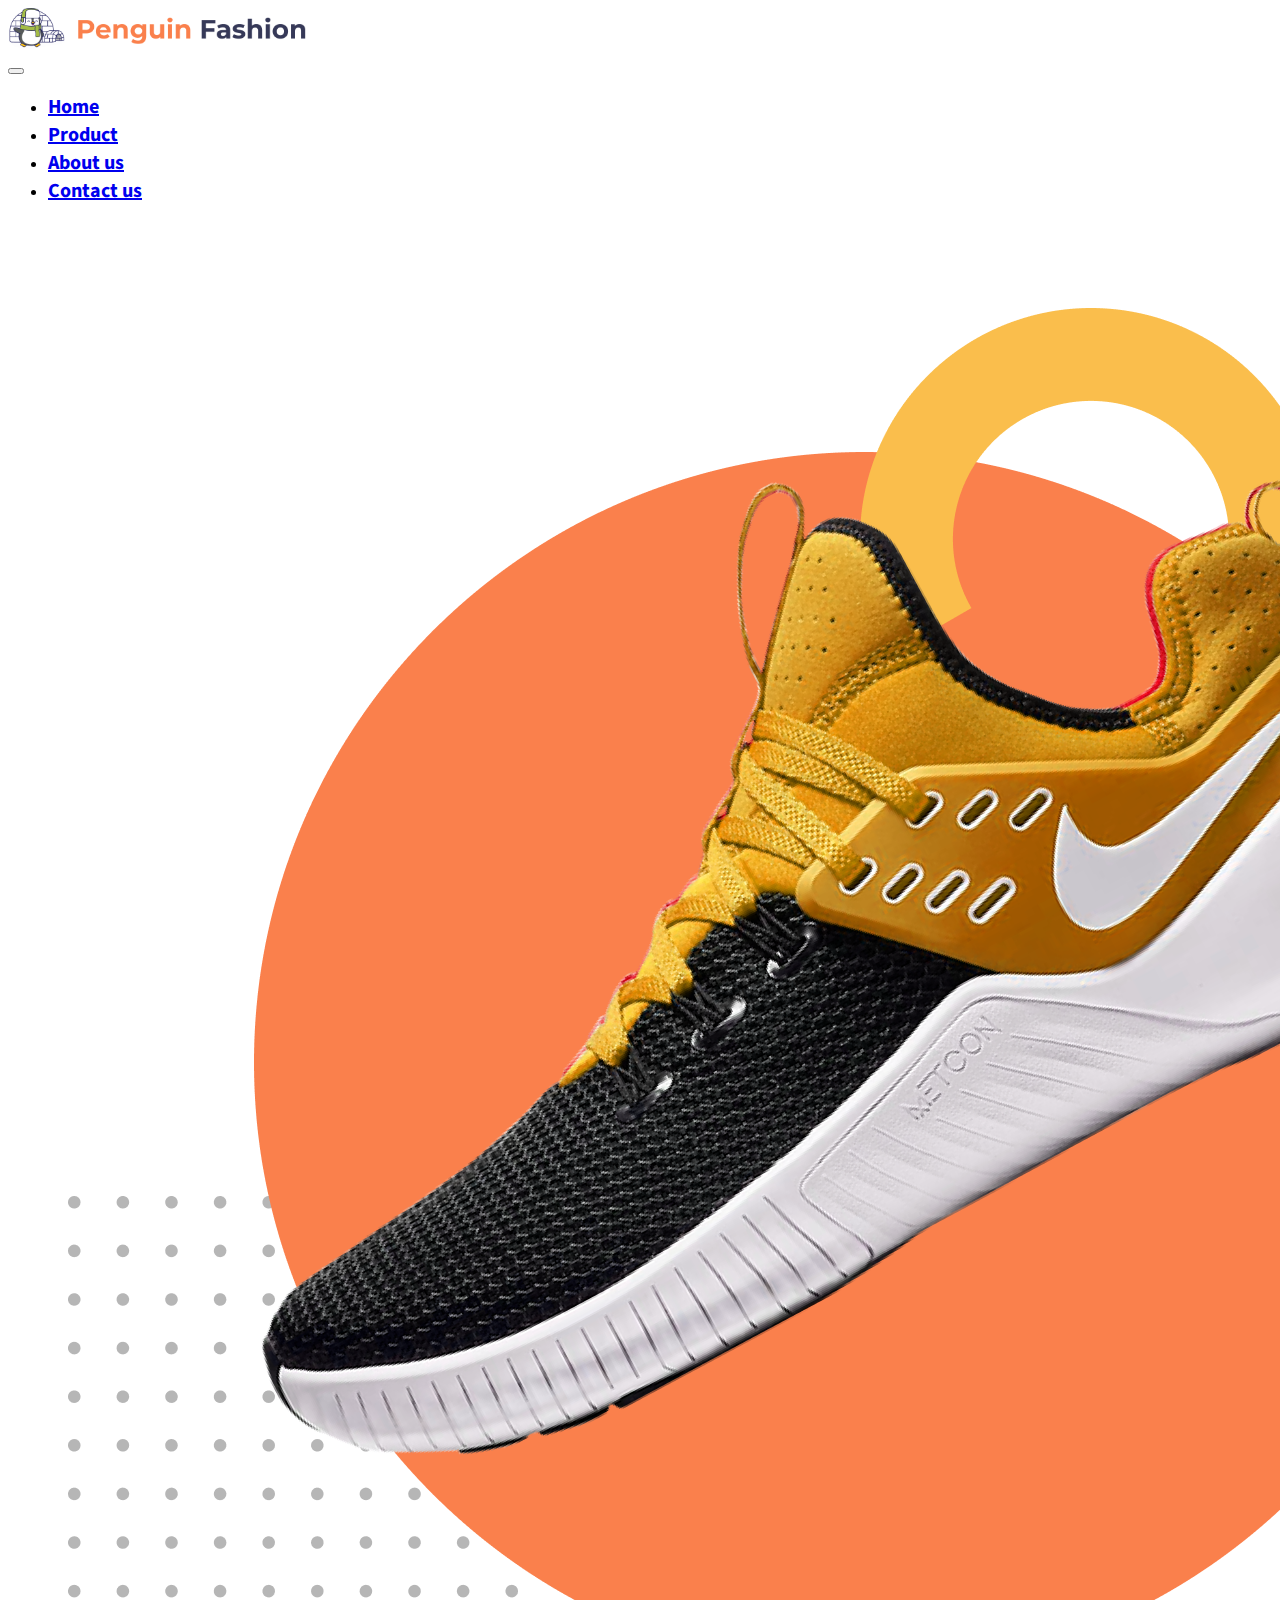
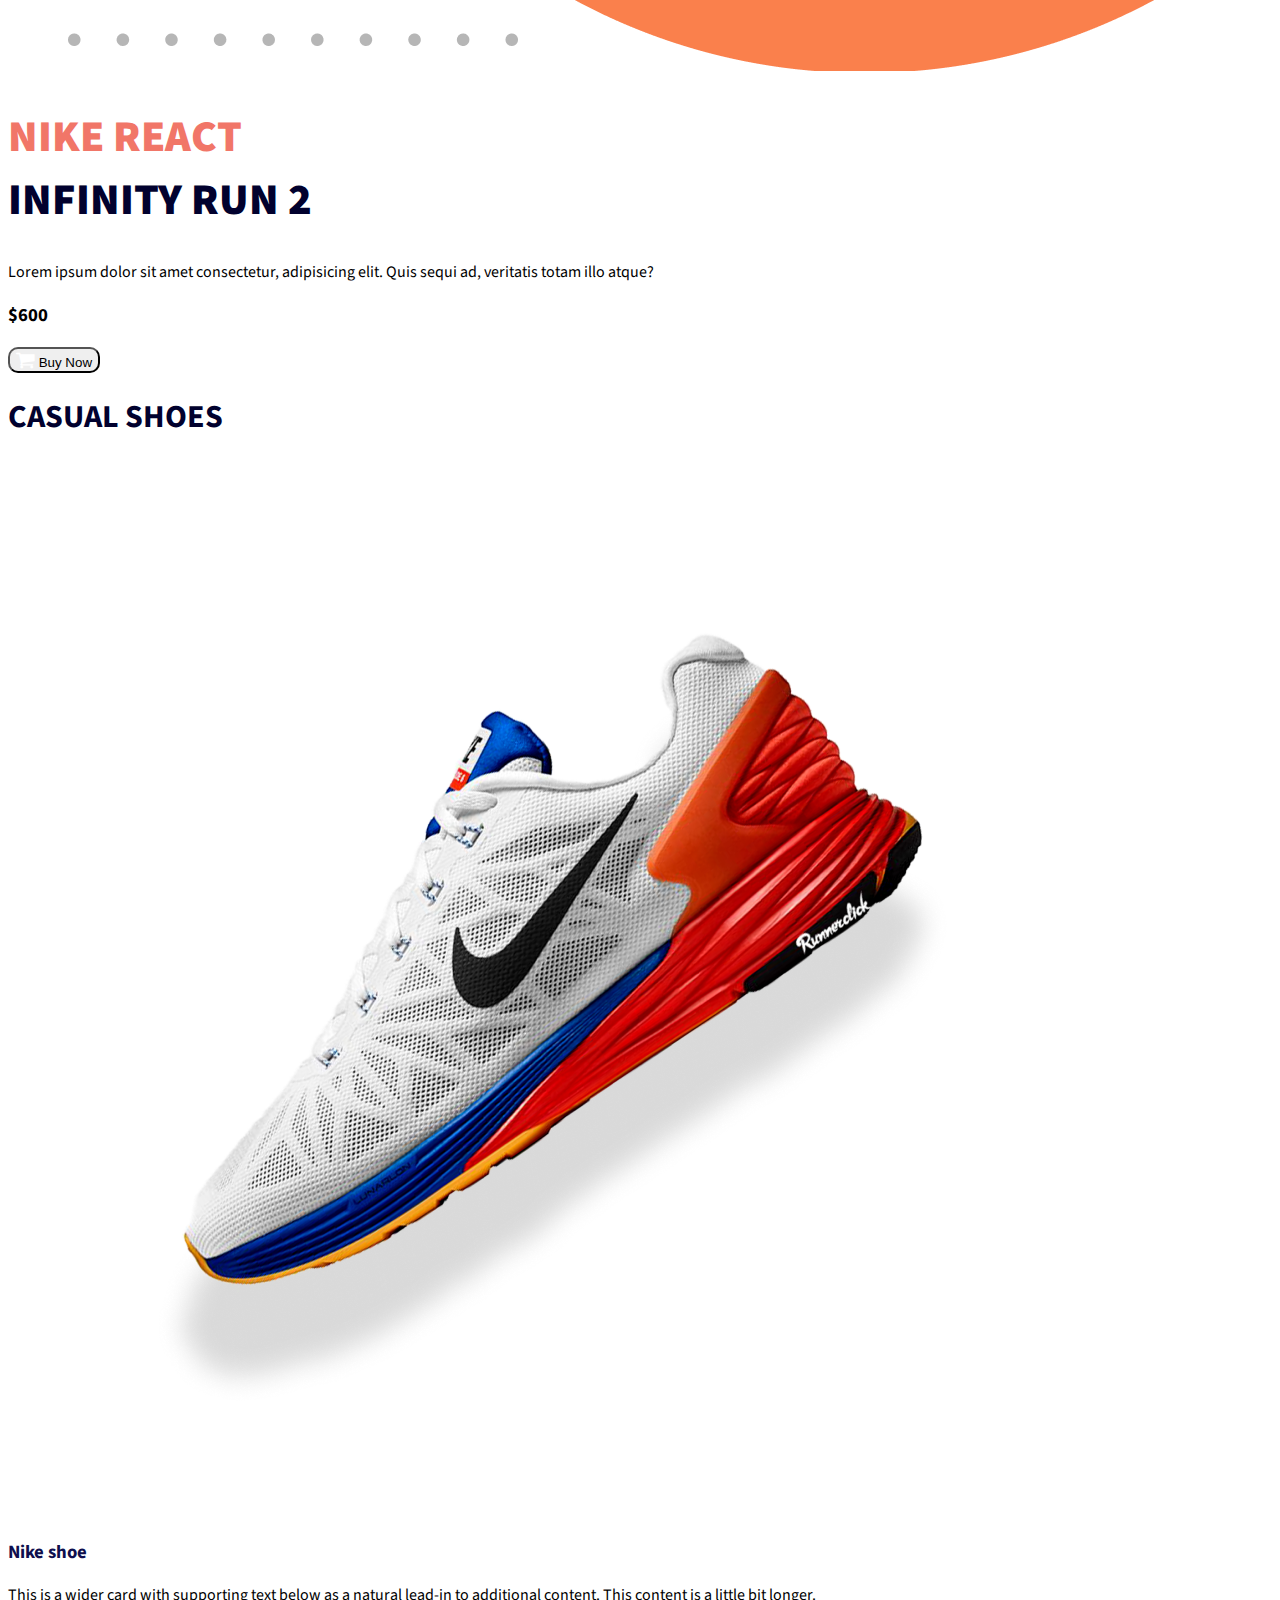
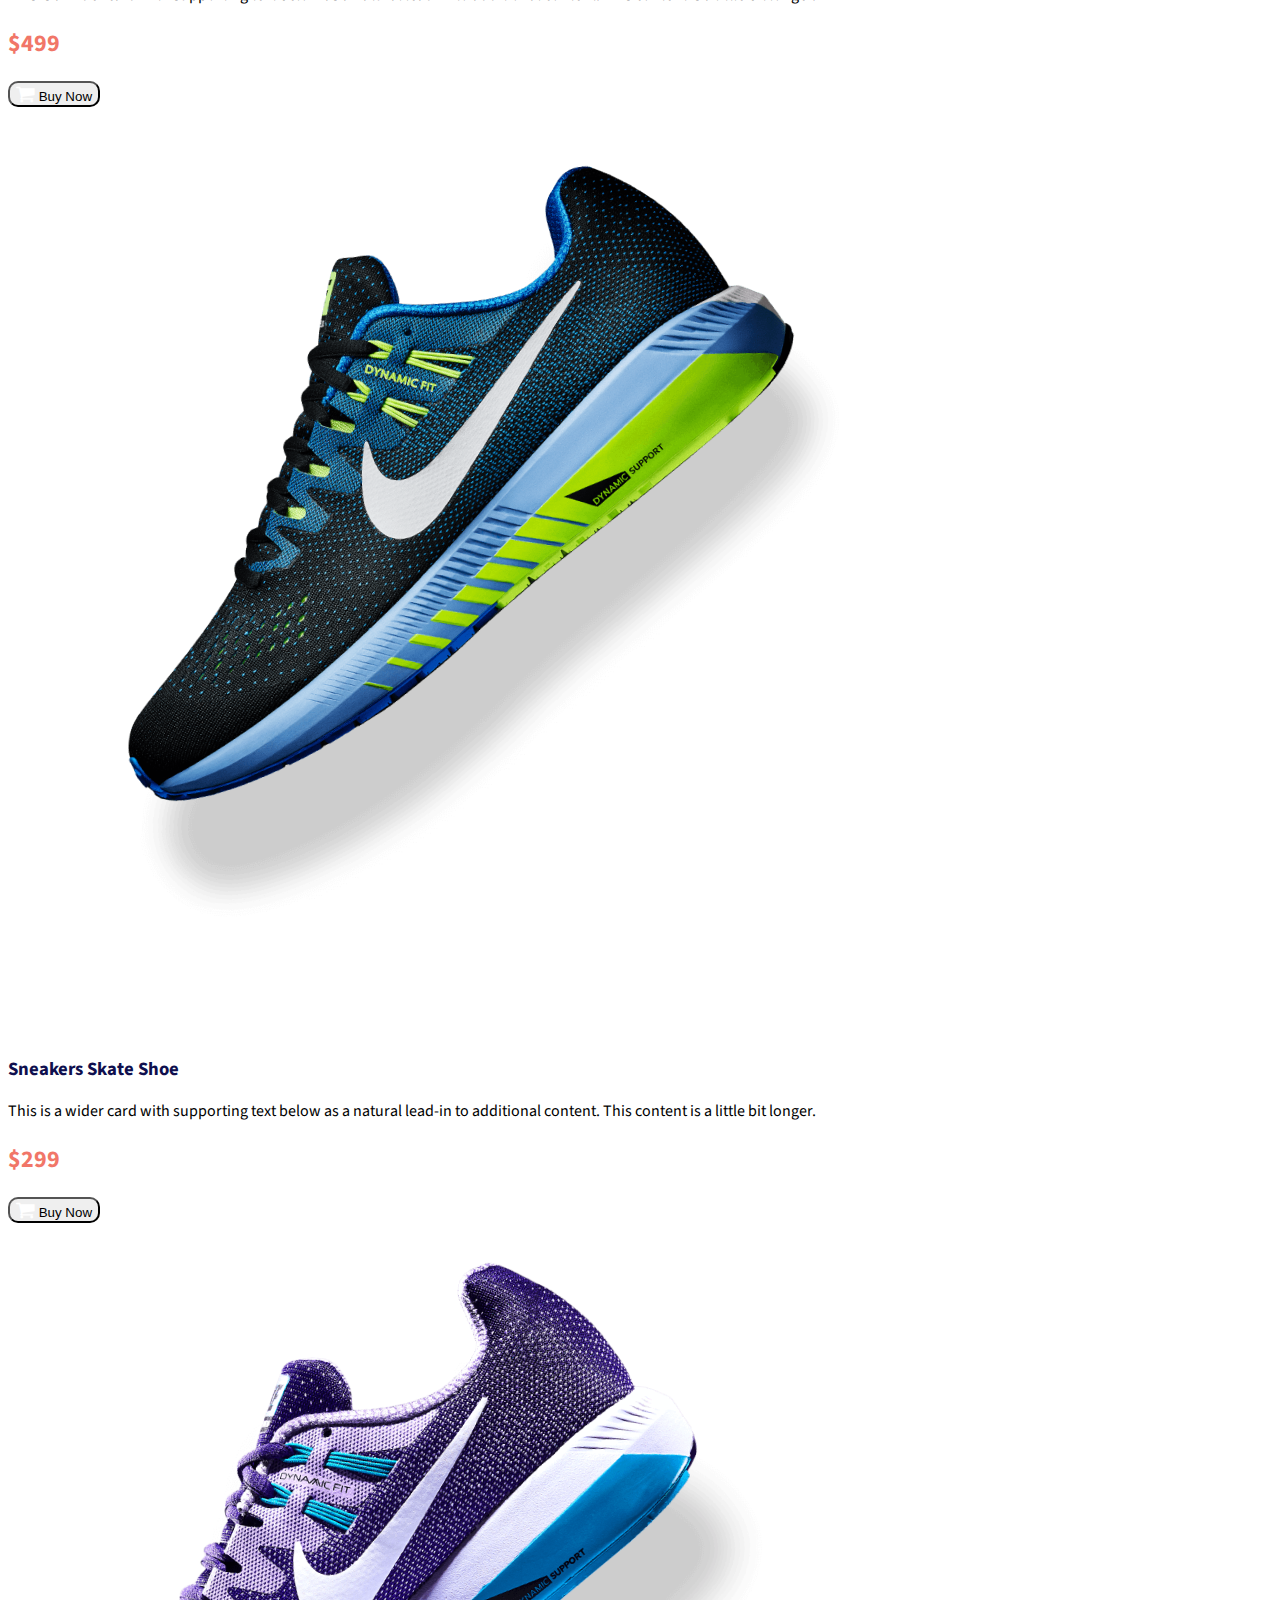
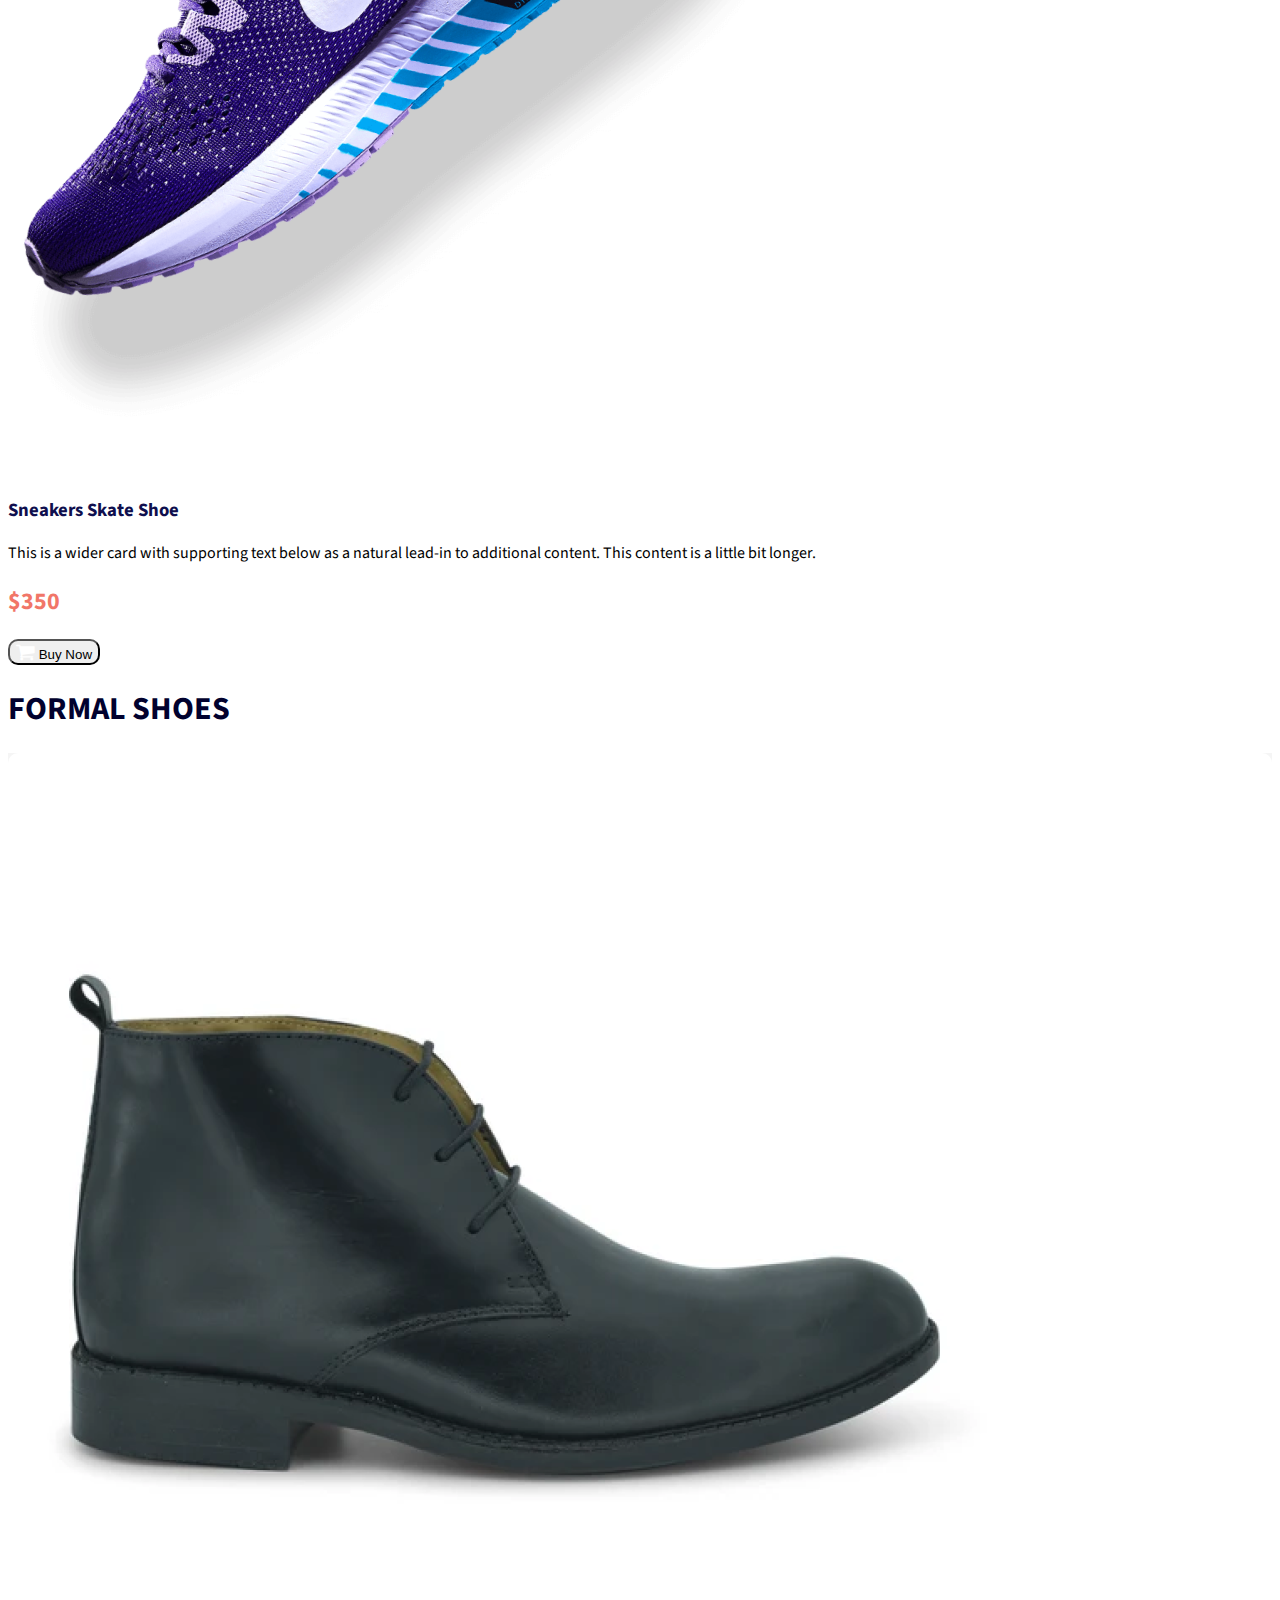
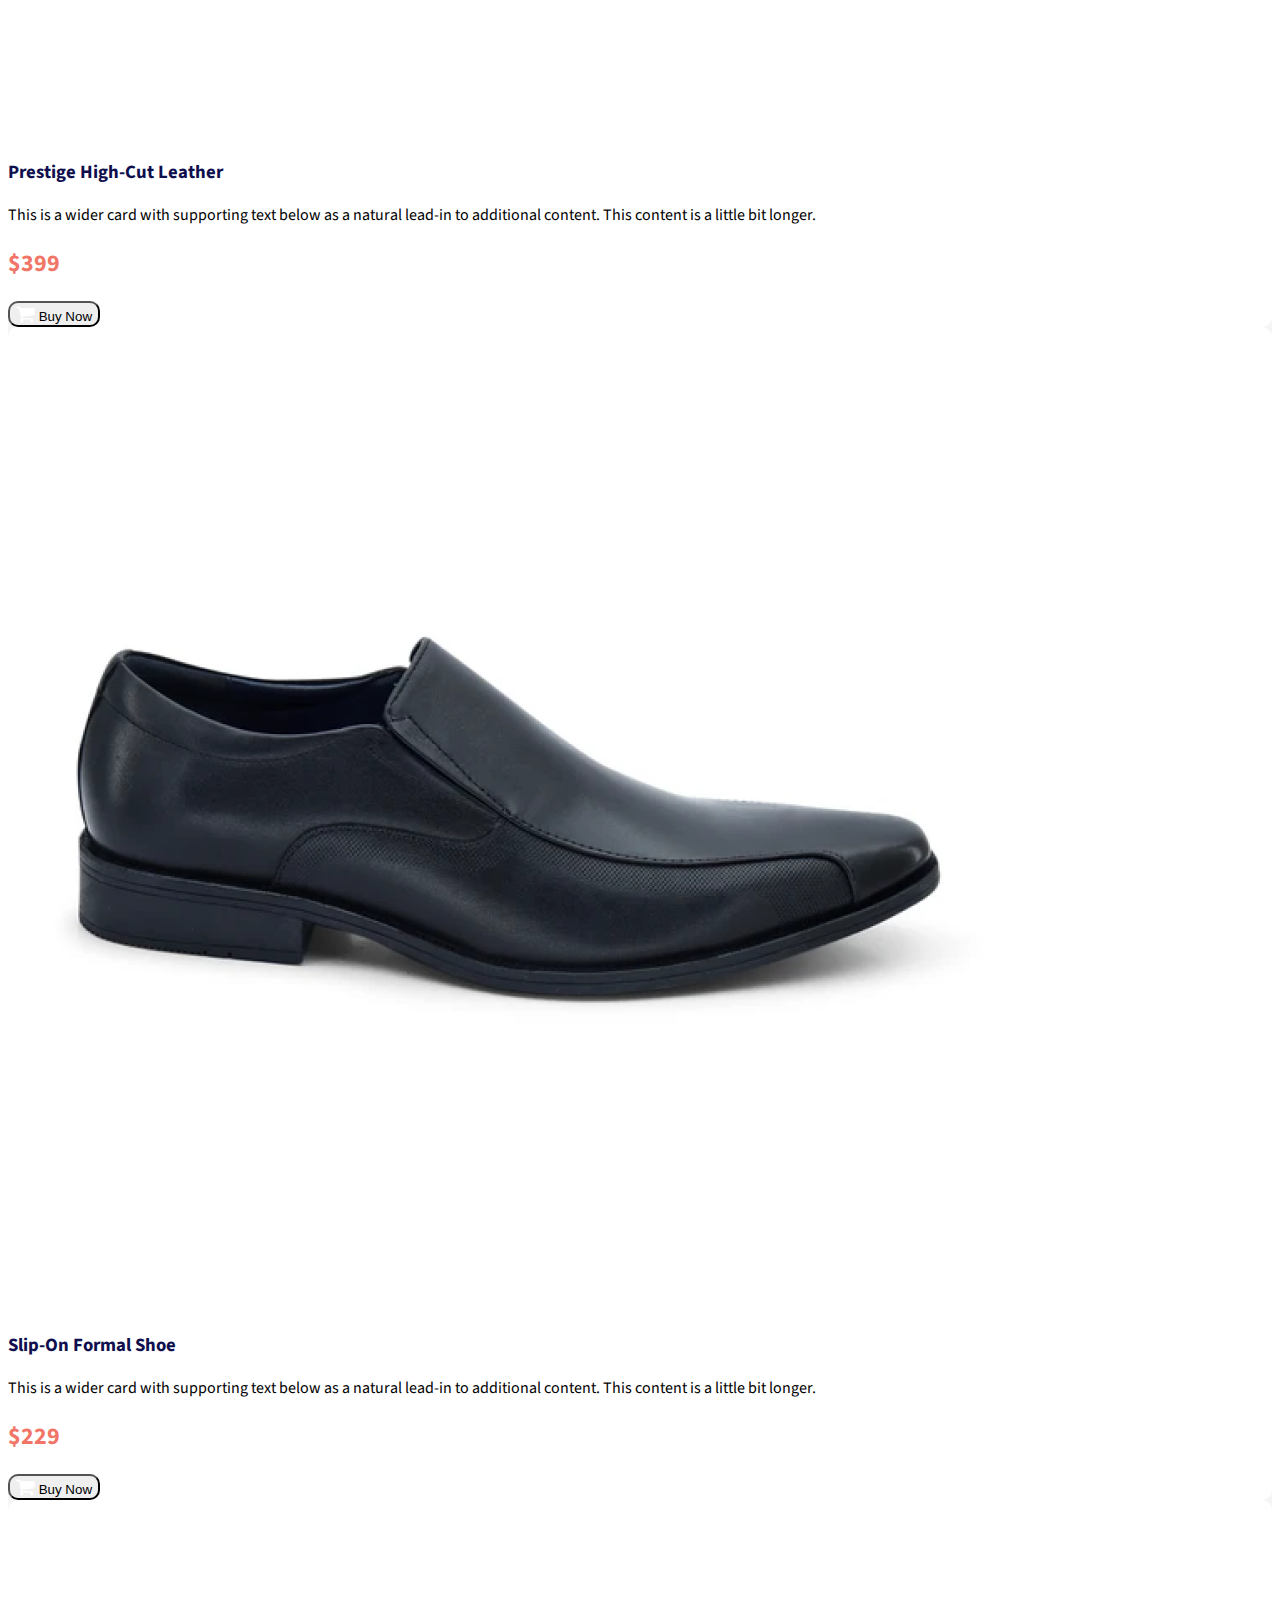
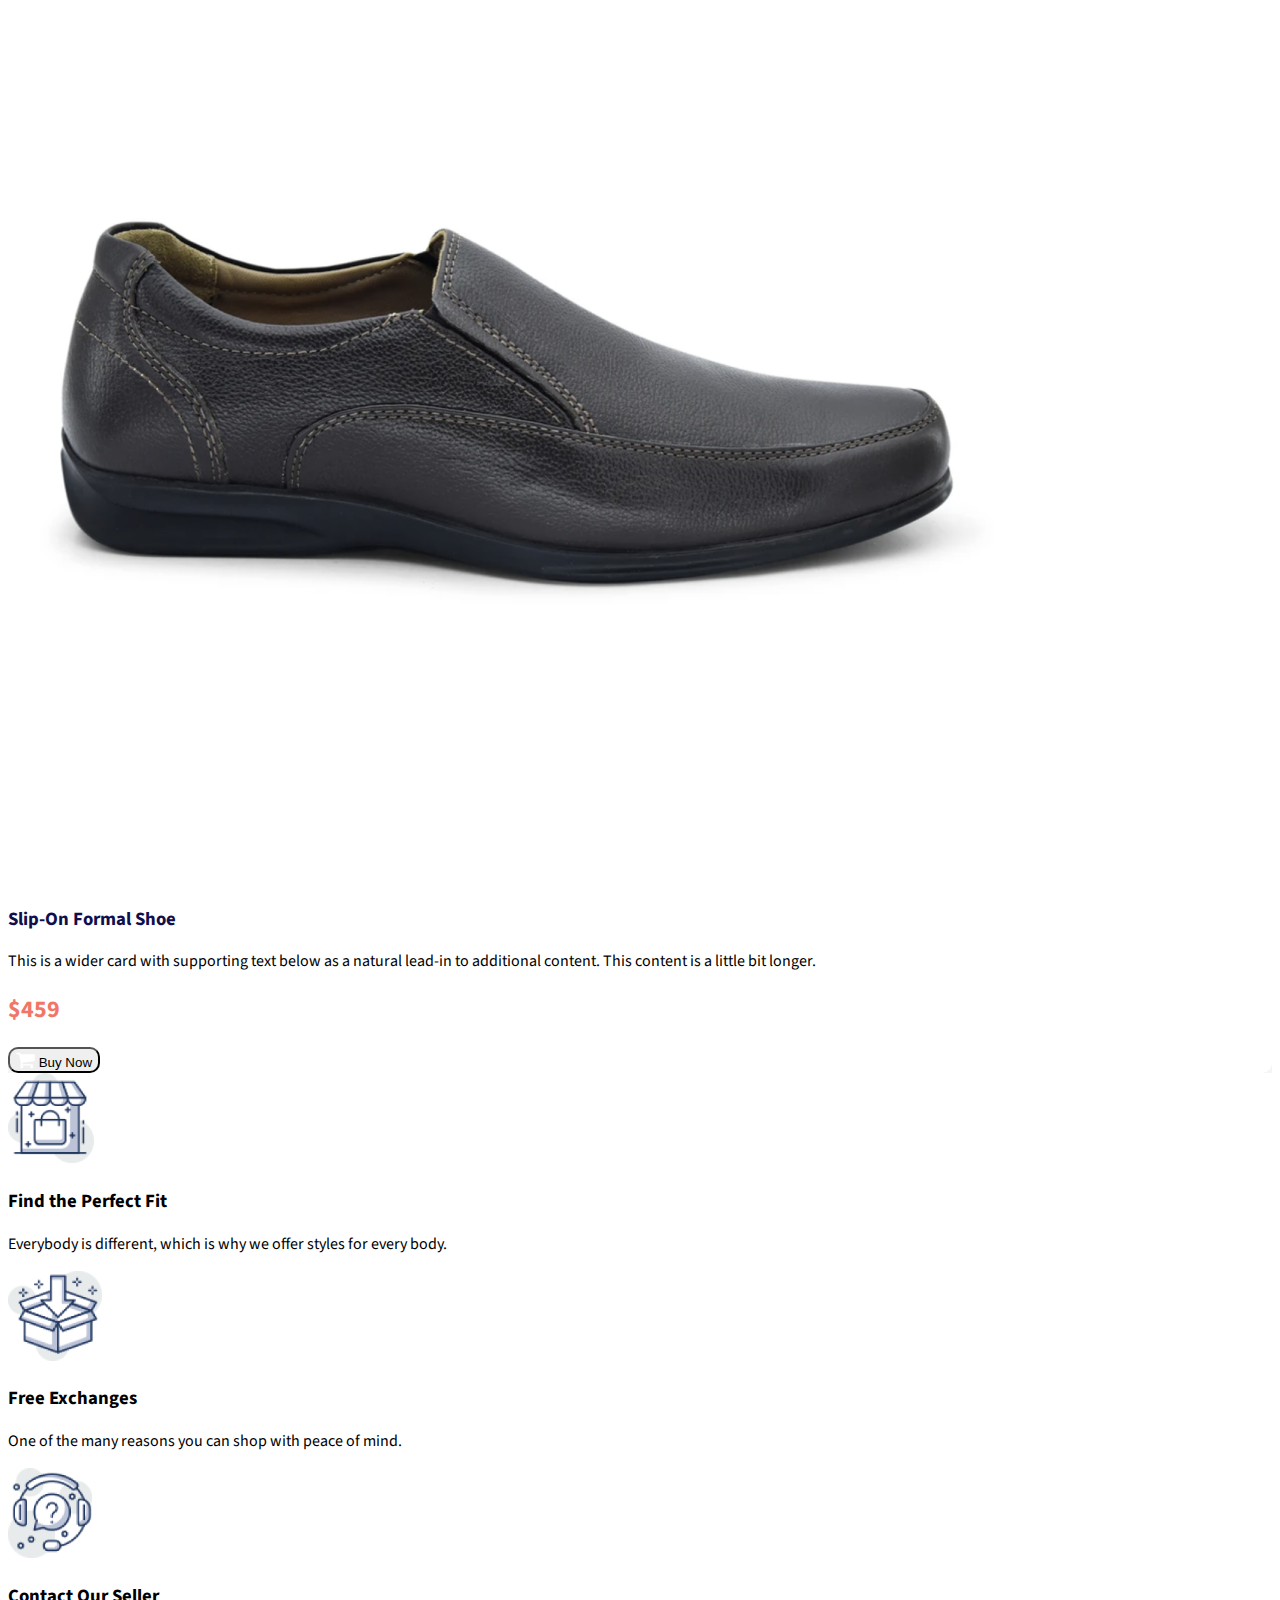
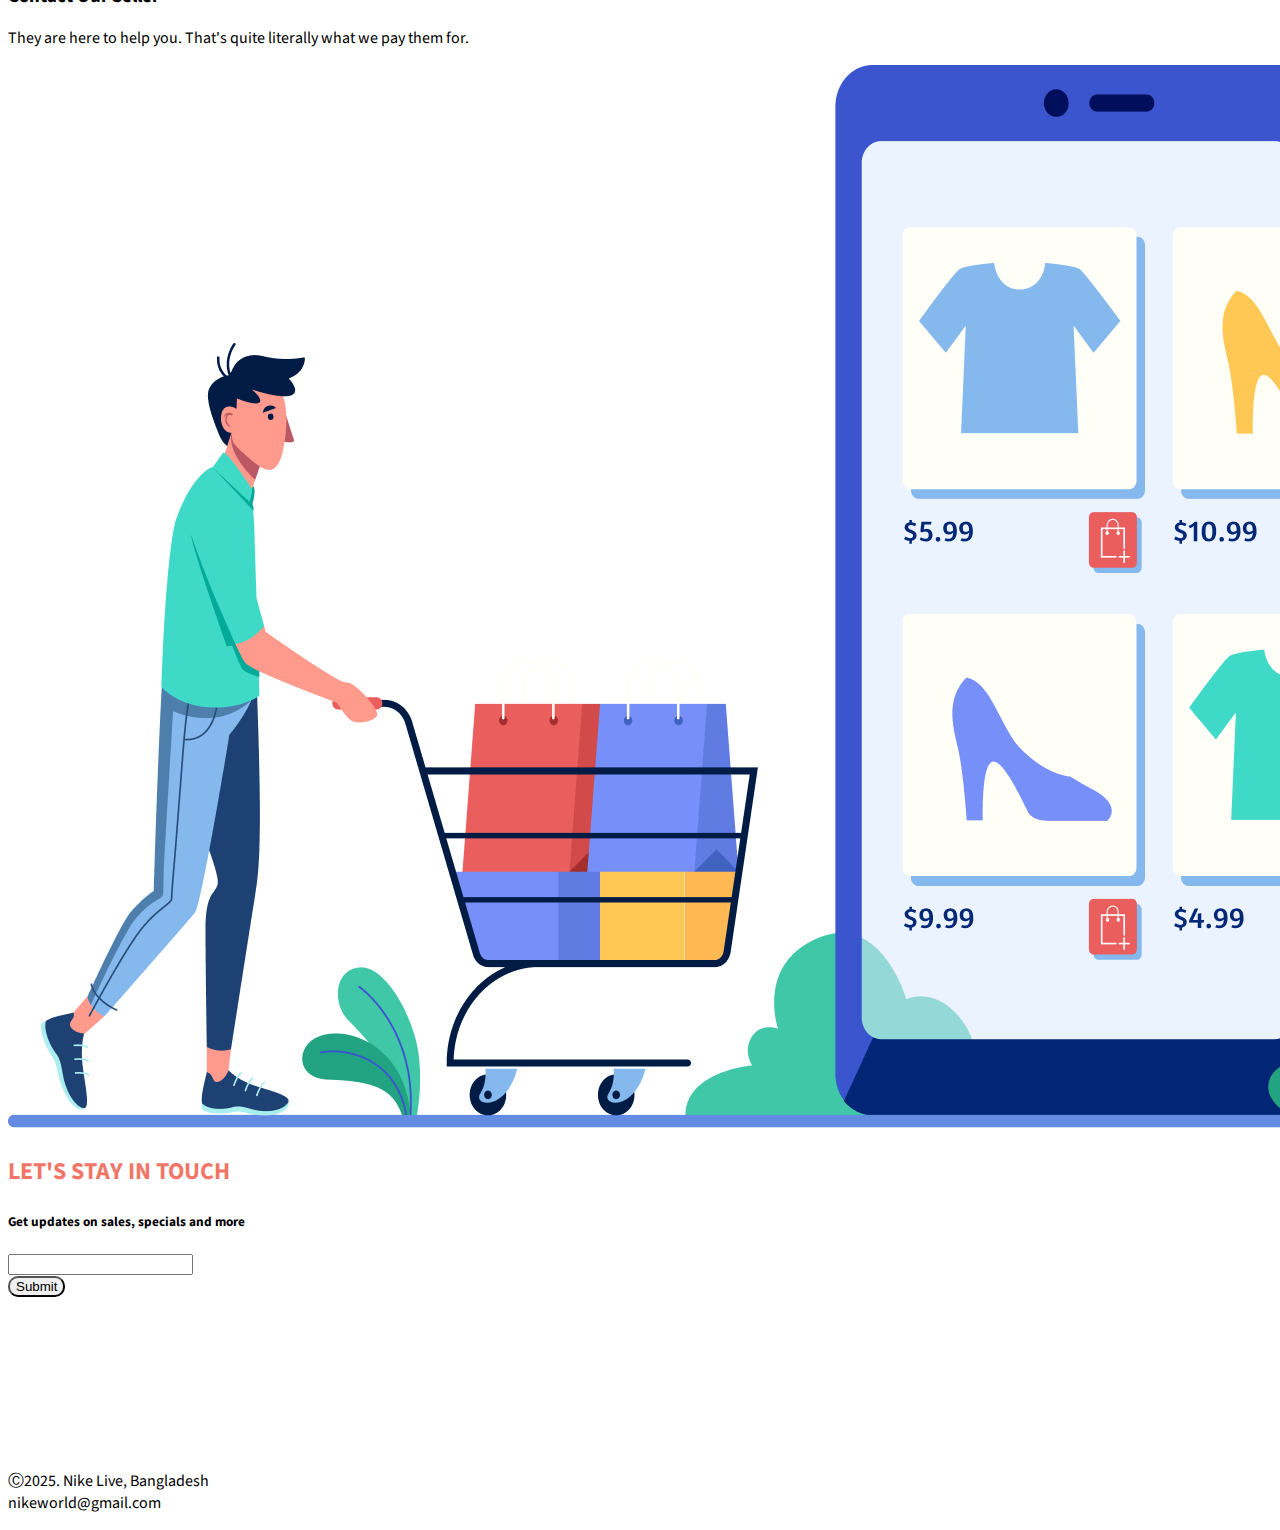
<file: index.html>
<!DOCTYPE html>
<html lang="en">

<head>
    <meta charset="UTF-8">
    <meta name="viewport" content="width=device-width, initial-scale=1.0">
    <title>NIKE WORLD</title>
    <link href="https://cdn.jsdelivr.net/npm/bootstrap@5.0.0-beta1/dist/css/bootstrap.min.css" rel="stylesheet"
        integrity="sha384-giJF6kkoqNQ00vy+HMDP7azOuL0xtbfIcaT9wjKHr8RbDVddVHyTfAAsrekwKmP1" crossorigin="anonymous">
    <link rel="stylesheet" href="https://cdnjs.cloudflare.com/ajax/libs/font-awesome/4.7.0/css/font-awesome.min.css">
    <link rel="preconnect" href="https://fonts.gstatic.com">
    <link href="https://fonts.googleapis.com/css2?family=Roboto+Slab&family=Source+Sans+Pro:wght@600&display=swap"
        rel="stylesheet">
    <link rel="stylesheet" href="style.css">
</head>

<body>
    <header class="d-flex flex-row justify-content-between container pt-5">

        <div class="logo col-md-5">
            <img src="images/Logo/Logo.png" style="width: 300px; height: auto;" alt="">

        </div>
        <div class="navLink col-md-7 d-flex align-items-center justify-content-end">
            <nav class="navbar navbar-expand-lg navbar-light ">
                <div class="container-fluid">

                    <button class="navbar-toggler" type="button" data-bs-toggle="collapse" data-bs-target="#navbarNav"
                        aria-controls="navbarNav" aria-expanded="false" aria-label="Toggle navigation">
                        <span class="navbar-toggler-icon"></span>
                    </button>
                    <div class="collapse navbar-collapse" id="navbarNav">
                        <ul class="navbar-nav">
                            <li class="nav-item">
                                <a class="nav-link active" aria-current="page" href="#">Home</a>
                            </li>
                            <li class="nav-item">
                                <a class="nav-link active" href="#shoes">Product</a>
                            </li>
                            <li class="nav-item">
                                <a class="nav-link active" href="#services">About us</a>
                            </li>
                            <li class="nav-item">
                                <a class="nav-link active" href="#footer">Contact us</a>
                            </li>
                        </ul>
                    </div>
                </div>
            </nav>
        </div>
    </header>
    
    <section class="container mt-5 d-flex flex-row align-items-center">
        <div class="col-md-5">
            <img src="images/Group 33092.png" class="d-block w-100" alt="...">
        </div>
        </div>


        <div class=" d-flex justify-content-end">
            <div class="col-md-7 ">
                <h1 class="name"> <span class="nameHilight">NIKE REACT</span> <br> <span class="nameHilight2">INFINITY
                        RUN 2</span> </h1>
                <p>Lorem ipsum dolor sit amet consectetur, adipisicing elit. Quis sequi ad, veritatis totam illo atque?
                </p>
                <h3>$600</h3>
                <button class="btn btn-primary">
                    <i class="fa fa-shopping-cart" aria-hidden="true"></i> Buy Now
                </button>
            </div>
        </div>






    </section>




    <main>



        <section class="container mt-5" id="shoes">
            <h1 class=" casualShoes p-5 ">
                CASUAL SHOES
            </h1>

            <div class="row row-cols-1 row-cols-md-3 g-4 mt-3">
                <div class="col">
                    <div class="card casualShoes h-100 ">
                        <img src="images/image 5.png" class="card-img-top" alt="...">
                        <div class="card-body">
                            <h3 class="card-title">Nike shoe</h3>
                            <p class="card-text">This is a wider card with supporting text below as a natural lead-in to
                                additional
                                content. This content is a little bit longer.</p>
                        </div>

                        <div class=" casualShoes-footer d-flex justify-content-between p-3">
                            <h2>
                                $499
                            </h2>
                            <button class="btn btn-primary">
                                <i class="fa fa-shopping-cart" aria-hidden="true"></i> Buy Now
                            </button>
                        </div>
                    </div>
                </div>


                <div class="col">
                    <div class="card casualShoes h-100 ">
                        <img src="images/pngegg 1.png" class="card-img-top" alt="...">
                        <div class="card-body">
                            <h3 class="card-title">Sneakers Skate Shoe </h3>
                            <p class="card-text">This is a wider card with supporting text below as a natural lead-in to
                                additional
                                content. This content is a little bit longer.</p>
                        </div>

                        <div class=" casualShoes-footer d-flex justify-content-between p-3">
                            <h2>
                                $299
                            </h2>
                            <button class="btn btn-primary">
                                <i class="fa fa-shopping-cart" aria-hidden="true"></i> Buy Now
                            </button>
                        </div>
                    </div>
                </div>


                <div class="col">
                    <div class="card casualShoes h-100 ">
                        <img src="images/Daco_1703273 1.png" class="card-img-top" alt="...">
                        <div class="card-body">
                            <h3 class="card-title">Sneakers Skate Shoe </h3>
                            <p class="card-text">This is a wider card with supporting text below as a natural lead-in to
                                additional
                                content. This content is a little bit longer.</p>
                        </div>

                        <div class=" casualShoes-footer d-flex justify-content-between p-3">
                            <h2>
                                $350
                            </h2>
                            <button class="btn btn-primary">
                                <i class="fa fa-shopping-cart" aria-hidden="true"></i> Buy Now
                            </button>
                        </div>
                    </div>
                </div>
            </div>

        </section>

        <section class="container mt-5" id="shoes">
            <h1 class=" formalShoes p-5 ">
                FORMAL SHOES
            </h1>

            <div class="row row-cols-1 row-cols-md-3 g-4">
                <div class="col">
                    <div class="card formalShoes h-90">
                        <img src="images/Mask Group.png" class="card-img" alt="...">
                        <div class="card-body">
                            <h3 class="card-title">Prestige High-Cut Leather</h3>
                            <p class="card-text">This is a wider card with supporting text below as a natural lead-in to
                                additional
                                content. This content is a little bit longer.</p>
                        </div>

                        <div class=" formalShoes-footer d-flex justify-content-between p-3">
                            <h2>
                                $399
                            </h2>
                            <button class="btn btn-primary">
                                <i class="fa fa-shopping-cart" aria-hidden="true"></i> Buy Now
                            </button>
                        </div>
                    </div>
                </div>


                <div class="col">
                    <div class="card formalShoes h-90">
                        <img src="images/Rectangle 38.png" class="card-img" alt="...">
                        <div class="card-body">
                            <h3 class="card-title">Slip-On Formal Shoe</h3>
                            <p class="card-text">This is a wider card with supporting text below as a natural lead-in to
                                additional
                                content. This content is a little bit longer.</p>
                        </div>

                        <div class="formalShoes-footer d-flex justify-content-between p-3">
                            <h2>
                                $229
                            </h2>
                            <button class="btn btn-primary">
                                <i class="fa fa-shopping-cart" aria-hidden="true"></i> Buy Now
                            </button>
                        </div>
                    </div>
                </div>


                <div class="col">
                    <div class="card formalShoes h-90">
                        <img src="images/Rectangle 39.png" class="card-img" alt="...">
                        <div class="card-body">
                            <h3 class="card-title">Slip-On Formal Shoe</h3>
                            <p class="card-text">This is a wider card with supporting text below as a natural lead-in to
                                additional
                                content. This content is a little bit longer.</p>
                        </div>

                        <div class=" formalShoes-footer d-flex justify-content-between p-3">
                            <h2>
                                $459
                            </h2>
                            <button class="btn btn-primary">
                                <i class="fa fa-shopping-cart" aria-hidden="true"></i> Buy Now
                            </button>
                        </div>
                    </div>
                </div>
            </div>

        </section>

        <section>


            <div id="services" class="container mt-5 pt-5">
                <div class="row">


                    <div class="col-lg-5">
                        <div class="row">
                            <div class="d-flex mb-5">
                                <div class="col-3">
                                    <img id="perfectFit" class="img-fluid" src="images/Logo/image 12.png" alt="">
                                </div>
                                <div class="col-9">
                                    <h3 class="mb-3">Find the Perfect Fit</h3>
                                    <p>Everybody is different, which is why we offer styles for every body.</p>
                                </div>
                            </div>
                            <div class="d-flex mb-5">
                                <div class="col-3">
                                    <img id="freeExchange" class="img-fluid" src="images/Logo/image 13.png" alt="">
                                </div>
                                <div class="col-9">
                                    <h3>Free Exchanges </h3>
                                    <p>One of the many reasons you can shop with peace of mind.</p>
                                </div>
                            </div>
                            <div class="d-flex mb-5">
                                <div class="col-3">
                                    <img id="contact" class="img-fluid" src="images/Logo/image 14.png" alt="">
                                </div>
                                <div class="col-9">
                                    <h3>Contact Our Seller </h3>
                                    <p>They are here to help you. That's quite literally what we pay them for.</p>
                                </div>
                            </div>
                        </div>
                    </div>
                    <div class="col-lg-7">
                        <img class="img-fluid" src="images/Logo/XMLID 1.png" alt="">
                    </div>
                </div>
            </div>
        </section>

        <section style="height: 300px;" id="subscribe"
            class="container d-flex justify-content-center align-items-center bg-info mt-5">
            <div>
                <h2>LET'S STAY IN TOUCH</h2>
                <h5> Get updates on sales, specials and more</h5>
                <input type="text" pattern="Enter your Email"> <br>
                <button class="btn btn-primary mt-1">Submit</button>
            </div>

        </section>



    </main>

    <footer id="footer" class="text-center mt-5">
        <p>
            Ⓒ2025. Nike Live, Bangladesh <br> nikeworld@gmail.com
        </p>
    </footer>


    <script src="https://cdn.jsdelivr.net/npm/bootstrap@5.0.0-beta1/dist/js/bootstrap.bundle.min.js"
        integrity="sha384-ygbV9kiqUc6oa4msXn9868pTtWMgiQaeYH7/t7LECLbyPA2x65Kgf80OJFdroafW"
        crossorigin="anonymous"></script>
</body>

</html>
</file>
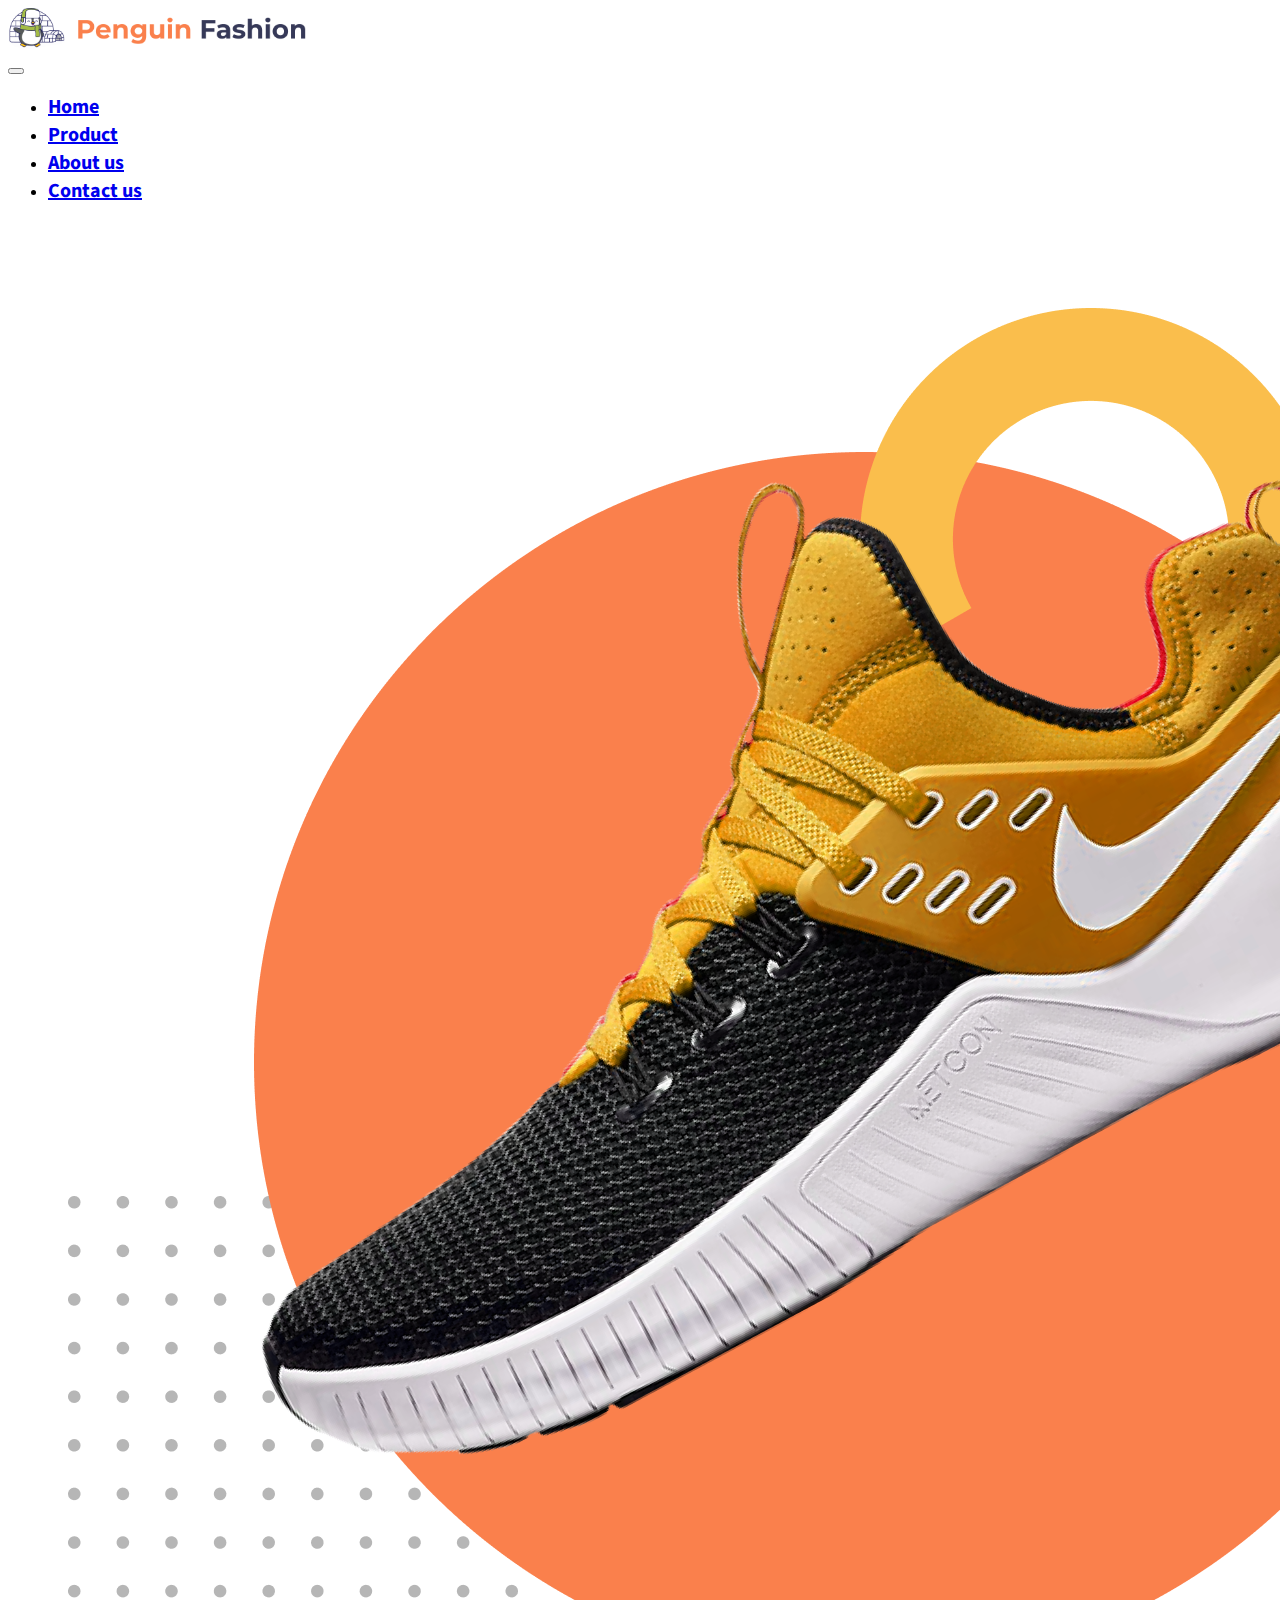
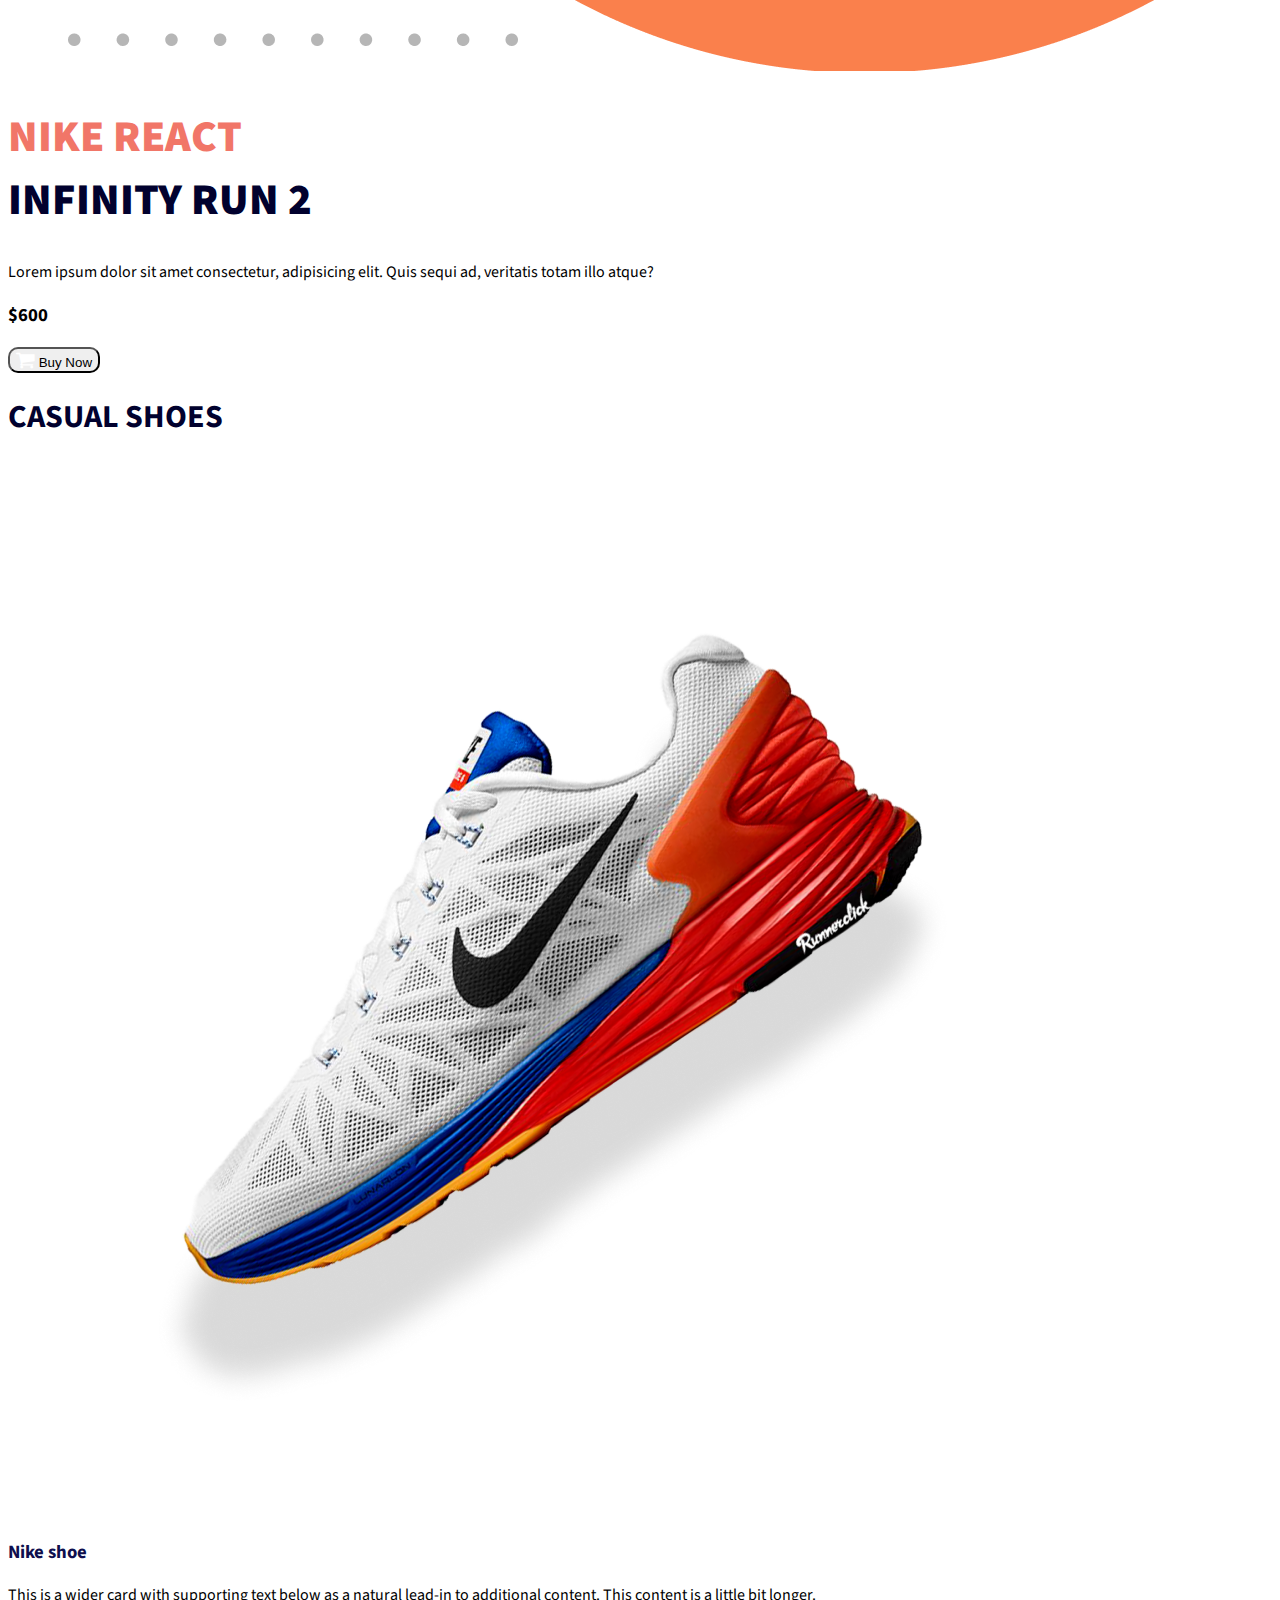
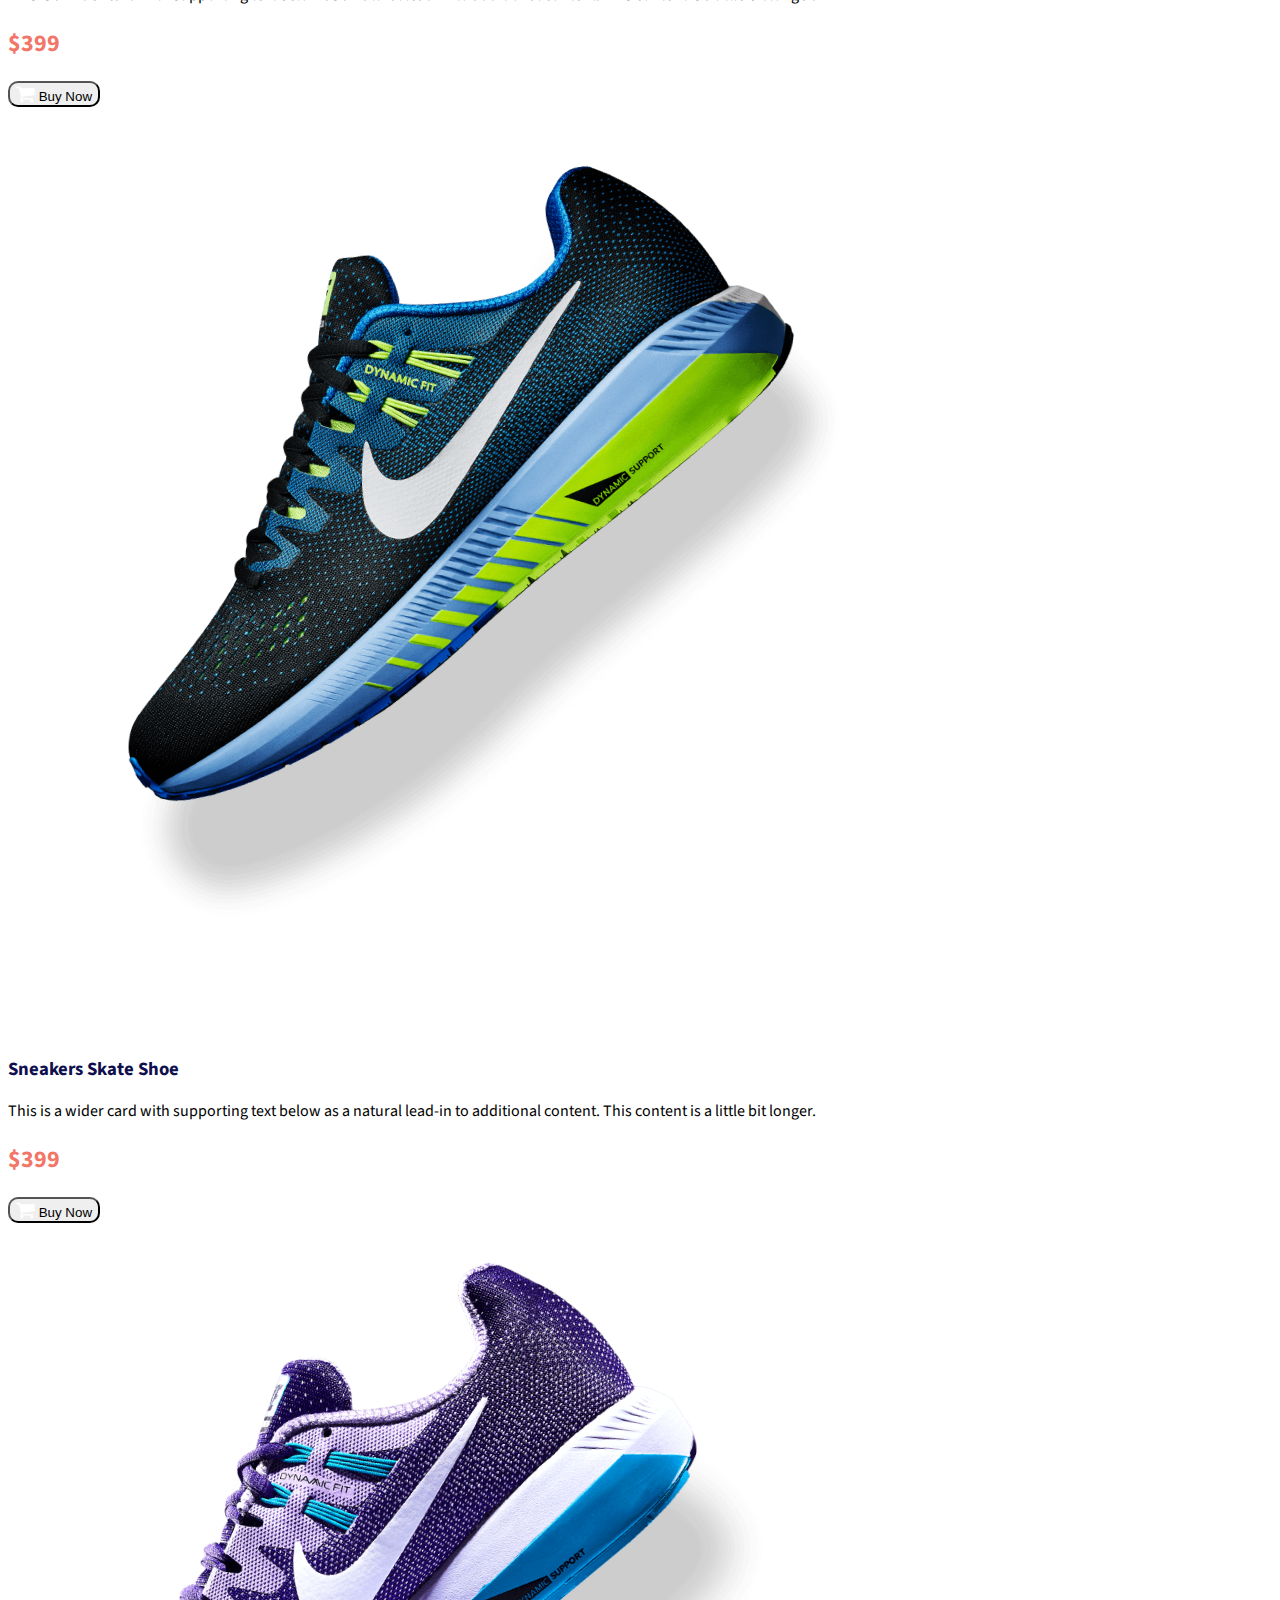
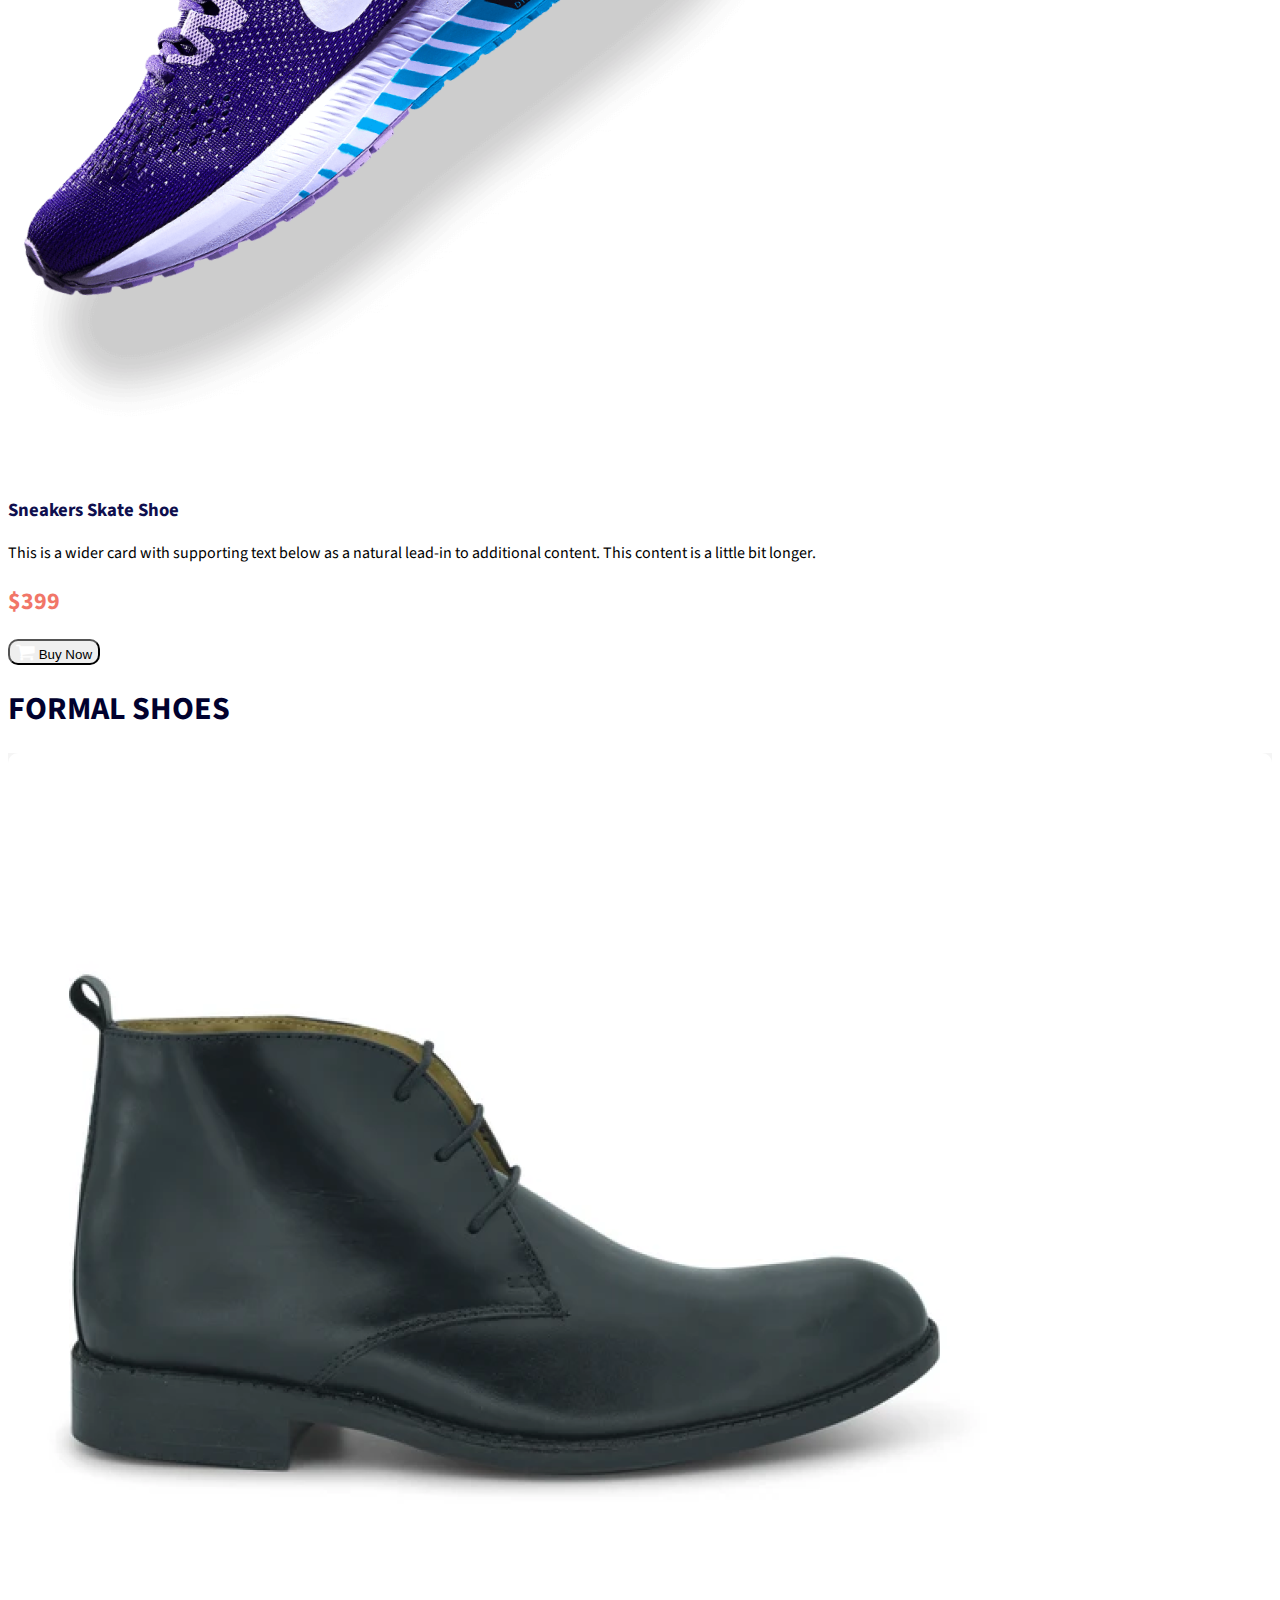
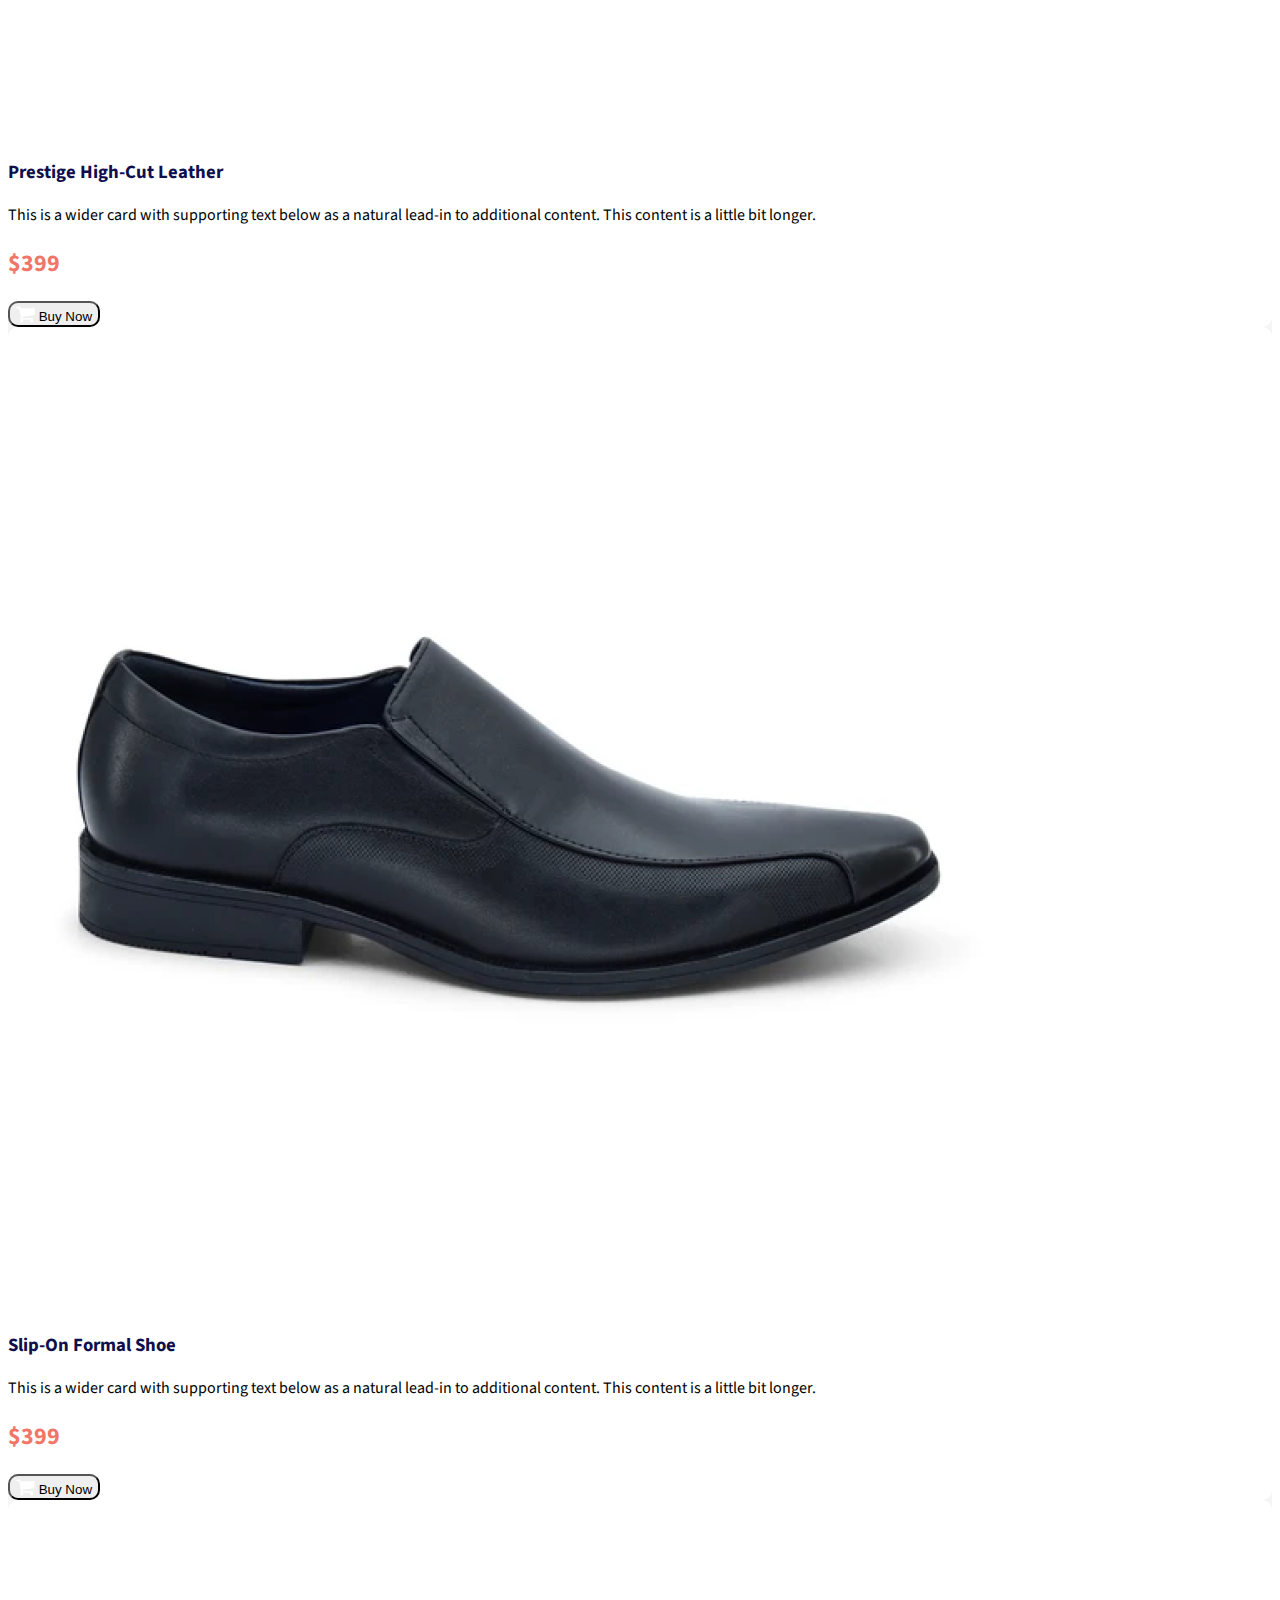
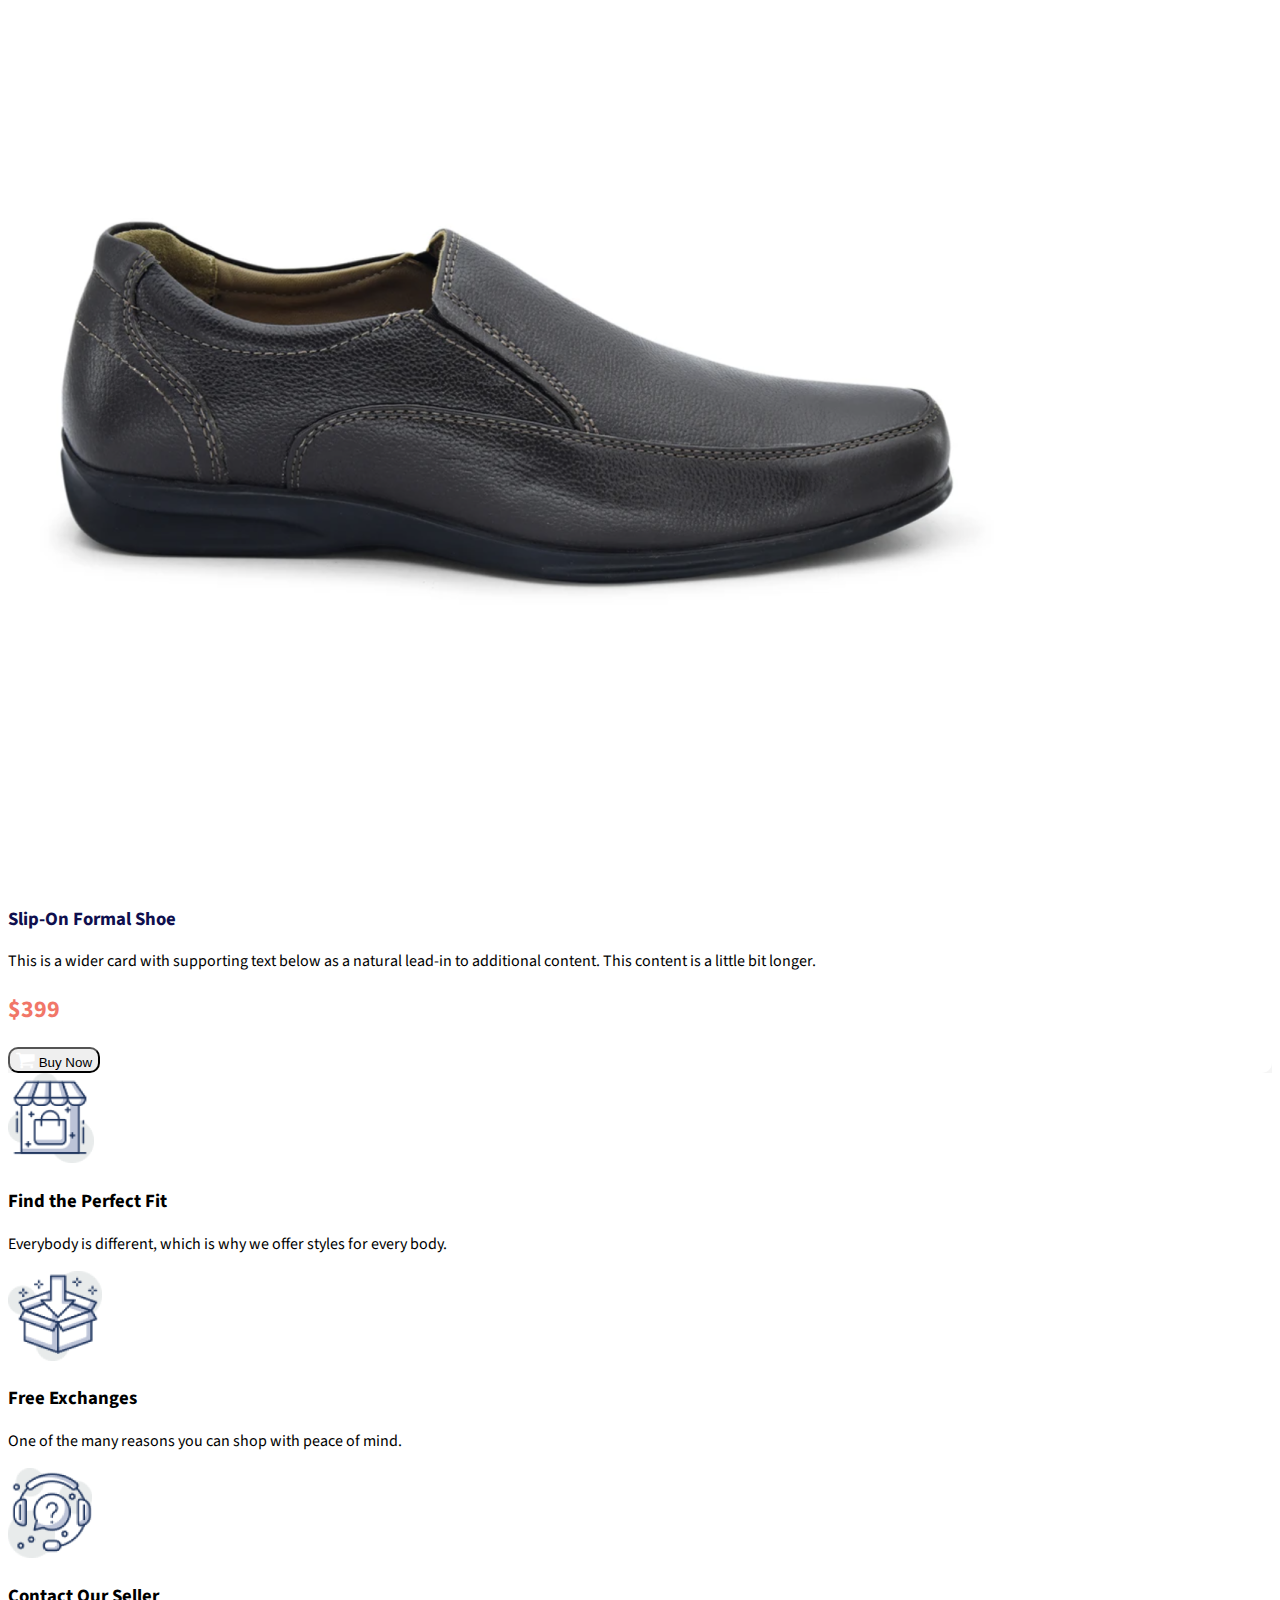
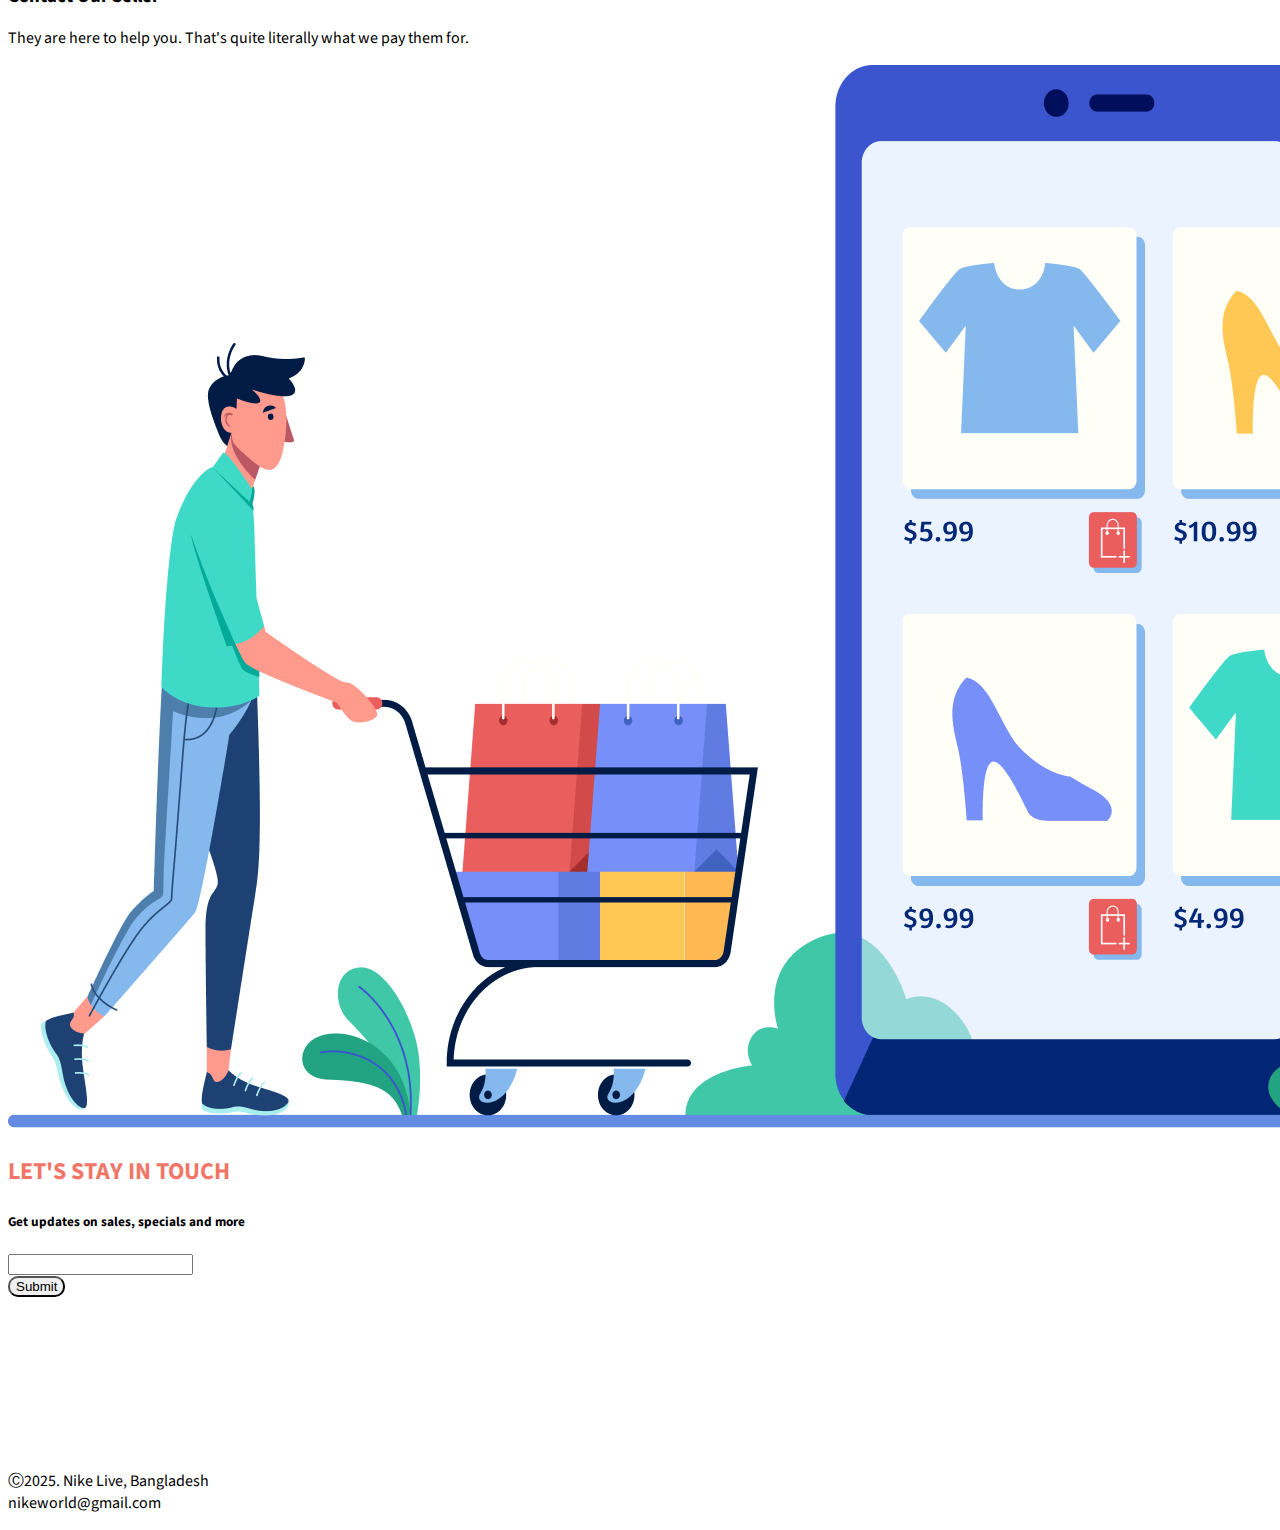
<file: idex.html>
<!DOCTYPE html>
<html lang="en">

<head>
    <meta charset="UTF-8">
    <meta name="viewport" content="width=device-width, initial-scale=1.0">
    <title>NIKE WORLD</title>
    <link href="https://cdn.jsdelivr.net/npm/bootstrap@5.0.0-beta1/dist/css/bootstrap.min.css" rel="stylesheet"
        integrity="sha384-giJF6kkoqNQ00vy+HMDP7azOuL0xtbfIcaT9wjKHr8RbDVddVHyTfAAsrekwKmP1" crossorigin="anonymous">
    <link rel="stylesheet" href="https://cdnjs.cloudflare.com/ajax/libs/font-awesome/4.7.0/css/font-awesome.min.css">
    <link rel="preconnect" href="https://fonts.gstatic.com">
    <link href="https://fonts.googleapis.com/css2?family=Roboto+Slab&family=Source+Sans+Pro:wght@600&display=swap"
        rel="stylesheet">
    <link rel="stylesheet" href="style.css">
</head>

<body>
    <header class="d-flex flex-row justify-content-between container pt-5">

        <div class="logo col-md-5">
            <img src="images/Logo/Logo.png" style="width: 300px; height: auto;" alt="">

        </div>
        <div class="navLink col-md-7 d-flex align-items-center justify-content-end">
            <nav class="navbar navbar-expand-lg navbar-light ">
                <div class="container-fluid">

                    <button class="navbar-toggler" type="button" data-bs-toggle="collapse" data-bs-target="#navbarNav"
                        aria-controls="navbarNav" aria-expanded="false" aria-label="Toggle navigation">
                        <span class="navbar-toggler-icon"></span>
                    </button>
                    <div class="collapse navbar-collapse" id="navbarNav">
                        <ul class="navbar-nav">
                            <li class="nav-item">
                                <a class="nav-link active" aria-current="page" href="#">Home</a>
                            </li>
                            <li class="nav-item">
                                <a class="nav-link active" href="#shoes">Product</a>
                            </li>
                            <li class="nav-item">
                                <a class="nav-link active" href="#services">About us</a>
                            </li>
                            <li class="nav-item">
                                <a class="nav-link active" href="#footer">Contact us</a>
                            </li>
                        </ul>
                    </div>
                </div>
            </nav>
        </div>
    </header>
    
    <section class="container mt-5 d-flex flex-row align-items-center">
        <div class="col-md-5">
            <img src="images/Group 33092.png" class="d-block w-100" alt="...">
        </div>
        </div>


        <div class=" d-flex justify-content-end">
            <div class="col-md-7 ">
                <h1 class="name"> <span class="nameHilight">NIKE REACT</span> <br> <span class="nameHilight2">INFINITY
                        RUN 2</span> </h1>
                <p>Lorem ipsum dolor sit amet consectetur, adipisicing elit. Quis sequi ad, veritatis totam illo atque?
                </p>
                <h3>$600</h3>
                <button class="btn btn-primary">
                    <i class="fa fa-shopping-cart" aria-hidden="true"></i> Buy Now
                </button>
            </div>
        </div>






    </section>




    <main>



        <section class="container mt-5" id="shoes">
            <h1 class=" casualShoes p-5 ">
                CASUAL SHOES
            </h1>

            <div class="row row-cols-1 row-cols-md-3 g-4 mt-3">
                <div class="col">
                    <div class="card casualShoes h-100 ">
                        <img src="images/image 5.png" class="card-img-top" alt="...">
                        <div class="card-body">
                            <h3 class="card-title">Nike shoe</h3>
                            <p class="card-text">This is a wider card with supporting text below as a natural lead-in to
                                additional
                                content. This content is a little bit longer.</p>
                        </div>

                        <div class=" casualShoes-footer d-flex justify-content-between p-3">
                            <h2>
                                $399
                            </h2>
                            <button class="btn btn-primary">
                                <i class="fa fa-shopping-cart" aria-hidden="true"></i> Buy Now
                            </button>
                        </div>
                    </div>
                </div>


                <div class="col">
                    <div class="card casualShoes h-100 ">
                        <img src="images/pngegg 1.png" class="card-img-top" alt="...">
                        <div class="card-body">
                            <h3 class="card-title">Sneakers Skate Shoe </h3>
                            <p class="card-text">This is a wider card with supporting text below as a natural lead-in to
                                additional
                                content. This content is a little bit longer.</p>
                        </div>

                        <div class=" casualShoes-footer d-flex justify-content-between p-3">
                            <h2>
                                $399
                            </h2>
                            <button class="btn btn-primary">
                                <i class="fa fa-shopping-cart" aria-hidden="true"></i> Buy Now
                            </button>
                        </div>
                    </div>
                </div>


                <div class="col">
                    <div class="card casualShoes h-100 ">
                        <img src="images/Daco_1703273 1.png" class="card-img-top" alt="...">
                        <div class="card-body">
                            <h3 class="card-title">Sneakers Skate Shoe </h3>
                            <p class="card-text">This is a wider card with supporting text below as a natural lead-in to
                                additional
                                content. This content is a little bit longer.</p>
                        </div>

                        <div class=" casualShoes-footer d-flex justify-content-between p-3">
                            <h2>
                                $399
                            </h2>
                            <button class="btn btn-primary">
                                <i class="fa fa-shopping-cart" aria-hidden="true"></i> Buy Now
                            </button>
                        </div>
                    </div>
                </div>
            </div>

        </section>

        <section class="container mt-5" id="shoes">
            <h1 class=" formalShoes p-5 ">
                FORMAL SHOES
            </h1>

            <div class="row row-cols-1 row-cols-md-3 g-4">
                <div class="col">
                    <div class="card formalShoes h-90">
                        <img src="images/Mask Group.png" class="card-img" alt="...">
                        <div class="card-body">
                            <h3 class="card-title">Prestige High-Cut Leather</h3>
                            <p class="card-text">This is a wider card with supporting text below as a natural lead-in to
                                additional
                                content. This content is a little bit longer.</p>
                        </div>

                        <div class=" formalShoes-footer d-flex justify-content-between p-3">
                            <h2>
                                $399
                            </h2>
                            <button class="btn btn-primary">
                                <i class="fa fa-shopping-cart" aria-hidden="true"></i> Buy Now
                            </button>
                        </div>
                    </div>
                </div>


                <div class="col">
                    <div class="card formalShoes h-90">
                        <img src="images/Rectangle 38.png" class="card-img" alt="...">
                        <div class="card-body">
                            <h3 class="card-title">Slip-On Formal Shoe</h3>
                            <p class="card-text">This is a wider card with supporting text below as a natural lead-in to
                                additional
                                content. This content is a little bit longer.</p>
                        </div>

                        <div class="formalShoes-footer d-flex justify-content-between p-3">
                            <h2>
                                $399
                            </h2>
                            <button class="btn btn-primary">
                                <i class="fa fa-shopping-cart" aria-hidden="true"></i> Buy Now
                            </button>
                        </div>
                    </div>
                </div>


                <div class="col">
                    <div class="card formalShoes h-90">
                        <img src="images/Rectangle 39.png" class="card-img" alt="...">
                        <div class="card-body">
                            <h3 class="card-title">Slip-On Formal Shoe</h3>
                            <p class="card-text">This is a wider card with supporting text below as a natural lead-in to
                                additional
                                content. This content is a little bit longer.</p>
                        </div>

                        <div class=" formalShoes-footer d-flex justify-content-between p-3">
                            <h2>
                                $399
                            </h2>
                            <button class="btn btn-primary">
                                <i class="fa fa-shopping-cart" aria-hidden="true"></i> Buy Now
                            </button>
                        </div>
                    </div>
                </div>
            </div>

        </section>

        <section>


            <div id="services" class="container mt-5 pt-5">
                <div class="row">


                    <div class="col-lg-5">
                        <div class="row">
                            <div class="d-flex mb-5">
                                <div class="col-3">
                                    <img id="perfectFit" class="img-fluid" src="images/Logo/image 12.png" alt="">
                                </div>
                                <div class="col-9">
                                    <h3 class="mb-3">Find the Perfect Fit</h3>
                                    <p>Everybody is different, which is why we offer styles for every body.</p>
                                </div>
                            </div>
                            <div class="d-flex mb-5">
                                <div class="col-3">
                                    <img id="freeExchange" class="img-fluid" src="images/Logo/image 13.png" alt="">
                                </div>
                                <div class="col-9">
                                    <h3>Free Exchanges </h3>
                                    <p>One of the many reasons you can shop with peace of mind.</p>
                                </div>
                            </div>
                            <div class="d-flex mb-5">
                                <div class="col-3">
                                    <img id="contact" class="img-fluid" src="images/Logo/image 14.png" alt="">
                                </div>
                                <div class="col-9">
                                    <h3>Contact Our Seller </h3>
                                    <p>They are here to help you. That's quite literally what we pay them for.</p>
                                </div>
                            </div>
                        </div>
                    </div>
                    <div class="col-lg-7">
                        <img class="img-fluid" src="/images/Logo/XMLID 1.png" alt="">
                    </div>
                </div>
            </div>
        </section>

        <section style="height: 300px;" id="subscribe"
            class="container d-flex justify-content-center align-items-center bg-info mt-5">
            <div>
                <h2>LET'S STAY IN TOUCH</h2>
                <h5> Get updates on sales, specials and more</h5>
                <input type="text" pattern="Enter your Email"> <br>
                <button class="btn btn-primary mt-1">Submit</button>
            </div>

        </section>



    </main>

    <footer id="footer" class="text-center mt-5">
        <p>
            Ⓒ2025. Nike Live, Bangladesh <br> nikeworld@gmail.com
        </p>
    </footer>


    <script src="https://cdn.jsdelivr.net/npm/bootstrap@5.0.0-beta1/dist/js/bootstrap.bundle.min.js"
        integrity="sha384-ygbV9kiqUc6oa4msXn9868pTtWMgiQaeYH7/t7LECLbyPA2x65Kgf80OJFdroafW"
        crossorigin="anonymous"></script>
</body>

</html>
</file>
<file: style.css>
body{
  font-family: 'Roboto Slab', serif;
  font-family: 'Source Sans Pro', sans-serif;

}

ul li a{
  font-weight: bold;
  font-size: 20px;
}
h1.name{
  font-size: 44px;
  font-weight: 900;
}
h2, .nameHilight{
  color: rgb(241, 118, 104);
}
h1, .nameHilight2{
  color: rgb(1, 1, 46);
}
.card.casualShoes.h-100 {
  border: none;
}
button.btn.btn-primary {
  border-radius: 10px;
}

h3.card-title {
  color: rgb(15, 15, 78) ;
}
.fa-shopping-cart{
  color: white;
  font-size: 20px;

}
.card.formalShoes.h-90 {
  border: none;
  border-radius: 10px;
  background: white;
 
}
.row.row-cols-1.row-cols-md-3.g-4.mt-3 {
  background-color: white;
}
.row.row-cols-1.row-cols-md-3.g-4 {
  background-color: whitesmoke;
}


 #perfectFit, #freeExchange, #contact{
  height: 90px;
  font-weight: 90px;
 }
</file>
